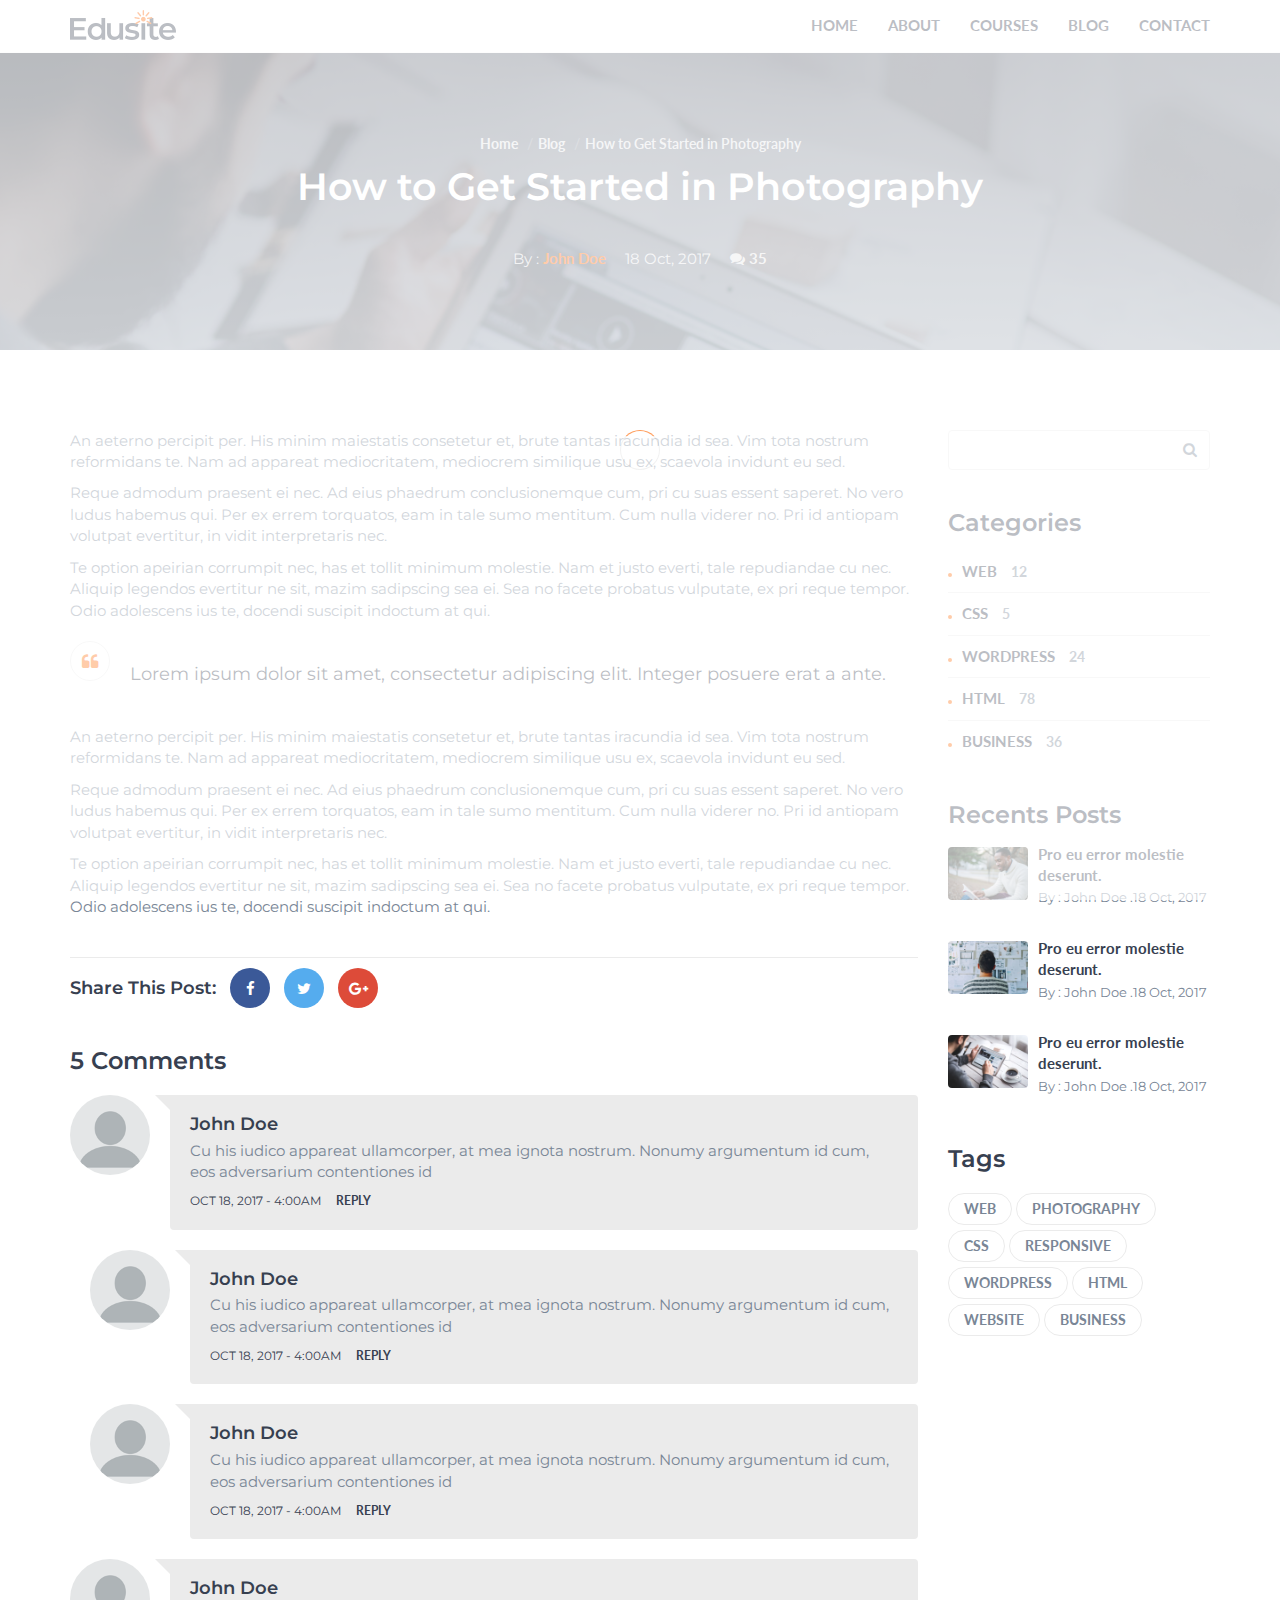
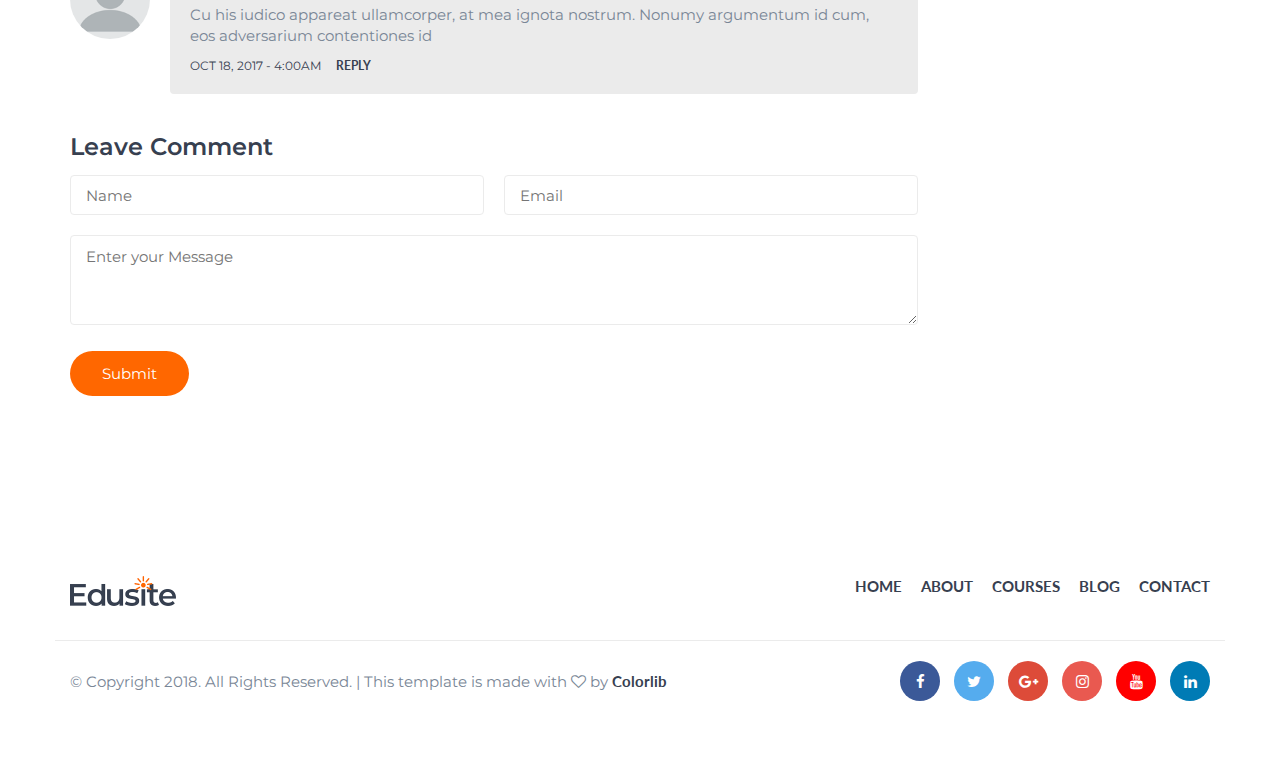
<file: blog-post.html>
<!DOCTYPE html>
<html lang="en">
	<head>
		<meta charset="utf-8">
		<meta http-equiv="X-UA-Compatible" content="IE=edge">
		<meta name="viewport" content="width=device-width, initial-scale=1">
		 <!-- The above 3 meta tags *must* come first in the head; any other head content must come *after* these tags -->

		<title>HTML Education Template</title>

		<!-- Google font -->
		<link href="https://fonts.googleapis.com/css?family=Lato:700%7CMontserrat:400,600" rel="stylesheet">

		<!-- Bootstrap -->
		<link type="text/css" rel="stylesheet" href="css/bootstrap.min.css"/>

		<!-- Font Awesome Icon -->
		<link rel="stylesheet" href="css/font-awesome.min.css">

		<!-- Custom stlylesheet -->
		<link type="text/css" rel="stylesheet" href="css/style.css"/>

		<!-- HTML5 shim and Respond.js for IE8 support of HTML5 elements and media queries -->
		<!-- WARNING: Respond.js doesn't work if you view the page via file:// -->
		<!--[if lt IE 9]>
		  <script src="https://oss.maxcdn.com/html5shiv/3.7.3/html5shiv.min.js"></script>
		  <script src="https://oss.maxcdn.com/respond/1.4.2/respond.min.js"></script>
		<![endif]-->

    </head>
	<body>

		<!-- Header -->
		<header id="header">
			<div class="container">

				<div class="navbar-header">
					<!-- Logo -->
					<div class="navbar-brand">
						<a class="logo" href="index.html">
							<img src="./img/logo.png" alt="logo">
						</a>
					</div>
					<!-- /Logo -->

					<!-- Mobile toggle -->
					<button class="navbar-toggle">
						<span></span>
					</button>
					<!-- /Mobile toggle -->
				</div>

				<!-- Navigation -->
				<nav id="nav">
					<ul class="main-menu nav navbar-nav navbar-right">
						<li><a href="index.html">Home</a></li>
						<li><a href="#">About</a></li>
						<li><a href="#">Courses</a></li>
						<li><a href="blog.html">Blog</a></li>
						<li><a href="contact.html">Contact</a></li>
					</ul>
				</nav>
				<!-- /Navigation -->

			</div>
		</header>
		<!-- /Header -->

		<!-- Hero-area -->
		<div class="hero-area section">

			<!-- Backgound Image -->
			<div class="bg-image bg-parallax overlay" style="background-image:url(./img/blog-post-background.jpg)"></div>
			<!-- /Backgound Image -->

			<div class="container">
				<div class="row">
					<div class="col-md-10 col-md-offset-1 text-center">
						<ul class="hero-area-tree">
							<li><a href="index.html">Home</a></li>
							<li><a href="blog.html">Blog</a></li>
							<li>How to Get Started in Photography</li>
						</ul>
						<h1 class="white-text">How to Get Started in Photography</h1>
						<ul class="blog-post-meta">
							<li class="blog-meta-author">By : <a href="#">John Doe</a></li>
							<li>18 Oct, 2017</li>
							<li class="blog-meta-comments"><a href="#"><i class="fa fa-comments"></i> 35</a></li>
						</ul>
					</div>
				</div>
			</div>

		</div>
		<!-- /Hero-area -->

		<!-- Blog -->
		<div id="blog" class="section">

			<!-- container -->
			<div class="container">

				<!-- row -->
				<div class="row">

					<!-- main blog -->
					<div id="main" class="col-md-9">

						<!-- blog post -->
						<div class="blog-post">
							<p>An aeterno percipit per. His minim maiestatis consetetur et, brute tantas iracundia id sea. Vim tota nostrum reformidans te. Nam ad appareat mediocritatem, mediocrem similique usu ex, scaevola invidunt eu sed.</p>
							<p>Reque admodum praesent ei nec. Ad eius phaedrum conclusionemque cum, pri cu suas essent saperet. No vero ludus habemus qui. Per ex errem torquatos, eam in tale sumo mentitum. Cum nulla viderer no. Pri id antiopam volutpat evertitur, in vidit interpretaris nec.</p>
							<p>Te option apeirian corrumpit nec, has et tollit minimum molestie. Nam et justo everti, tale repudiandae cu nec. Aliquip legendos evertitur ne sit, mazim sadipscing sea ei. Sea no facete probatus vulputate, ex pri reque tempor. Odio adolescens ius te, docendi suscipit indoctum at qui.</p>
							<blockquote>
							  <p>Lorem ipsum dolor sit amet, consectetur adipiscing elit. Integer posuere erat a ante.</p>
							</blockquote>
							<p>An aeterno percipit per. His minim maiestatis consetetur et, brute tantas iracundia id sea. Vim tota nostrum reformidans te. Nam ad appareat mediocritatem, mediocrem similique usu ex, scaevola invidunt eu sed.</p>
							<p>Reque admodum praesent ei nec. Ad eius phaedrum conclusionemque cum, pri cu suas essent saperet. No vero ludus habemus qui. Per ex errem torquatos, eam in tale sumo mentitum. Cum nulla viderer no. Pri id antiopam volutpat evertitur, in vidit interpretaris nec.</p>
							<p>Te option apeirian corrumpit nec, has et tollit minimum molestie. Nam et justo everti, tale repudiandae cu nec. Aliquip legendos evertitur ne sit, mazim sadipscing sea ei. Sea no facete probatus vulputate, ex pri reque tempor. Odio adolescens ius te, docendi suscipit indoctum at qui.</p>
						</div>
						<!-- /blog post -->

						<!-- blog share -->
						<div class="blog-share">
							<h4>Share This Post:</h4>
							<a href="#" class="facebook"><i class="fa fa-facebook"></i></a>
							<a href="#" class="twitter"><i class="fa fa-twitter"></i></a>
							<a href="#" class="google-plus"><i class="fa fa-google-plus"></i></a>
						</div>
						<!-- /blog share -->

						<!-- blog comments -->
						<div class="blog-comments">
							<h3>5 Comments</h3>

							<!-- single comment -->
							<div class="media">
								<div class="media-left">
									<img src="./img/avatar.png" alt="">
								</div>
								<div class="media-body">
									<h4 class="media-heading">John Doe</h4>
									<p>Cu his iudico appareat ullamcorper, at mea ignota nostrum. Nonumy argumentum id cum, eos adversarium contentiones id</p>
									<div class="date-reply"><span>Oct 18, 2017 - 4:00AM</span><a href="#" class="reply">Reply</a></div>
								</div>

								<!-- comment reply -->
								<div class="media">
									<div class="media-left">
										<img src="./img/avatar.png" alt="">
									</div>
									<div class="media-body">
										<h4 class="media-heading">John Doe</h4>
										<p>Cu his iudico appareat ullamcorper, at mea ignota nostrum. Nonumy argumentum id cum, eos adversarium contentiones id</p>
										<div class="date-reply"><span>Oct 18, 2017 - 4:00AM</span><a href="#" class="reply">Reply</a></div>
									</div>
								</div>
								<!-- /comment reply -->

								<!-- comment reply -->
								<div class="media">
									<div class="media-left">
										<img src="./img/avatar.png" alt="">
									</div>
									<div class="media-body">
										<h4 class="media-heading">John Doe</h4>
										<p>Cu his iudico appareat ullamcorper, at mea ignota nostrum. Nonumy argumentum id cum, eos adversarium contentiones id</p>
										<div class="date-reply"><span>Oct 18, 2017 - 4:00AM</span><a href="#" class="reply">Reply</a></div>
									</div>
								</div>
								<!-- /comment reply -->

							</div>
							<!-- /single comment -->

							<!-- single comment -->
							<div class="media">
								<div class="media-left">
									<img src="./img/avatar.png" alt="">
								</div>
								<div class="media-body">
									<h4 class="media-heading">John Doe</h4>
									<p>Cu his iudico appareat ullamcorper, at mea ignota nostrum. Nonumy argumentum id cum, eos adversarium contentiones id</p>
									<div class="date-reply"><span>Oct 18, 2017 - 4:00AM</span><a href="#" class="reply">Reply</a></div>
								</div>
							</div>
							<!-- /single comment -->

							<!-- blog reply form -->
							<div class="blog-reply-form">
								<h3>Leave Comment</h3>
								<form>
									<input class="input name-input" type="text" name="name" placeholder="Name">
									<input class="input email-input" type="email" name="email" placeholder="Email">
									<textarea class="input" name="message" placeholder="Enter your Message"></textarea>
									<button class="main-button icon-button">Submit</button>
								</form>
							</div>
							<!-- /blog reply form -->

						</div>
						<!-- /blog comments -->
					</div>
					<!-- /main blog -->

					<!-- aside blog -->
					<div id="aside" class="col-md-3">

						<!-- search widget -->
						<div class="widget search-widget">
							<form>
								<input class="input" type="text" name="search">
								<button><i class="fa fa-search"></i></button>
							</form>
						</div>
						<!-- /search widget -->

						<!-- category widget -->
						<div class="widget category-widget">
							<h3>Categories</h3>
							<a class="category" href="#">Web <span>12</span></a>
							<a class="category" href="#">Css <span>5</span></a>
							<a class="category" href="#">Wordpress <span>24</span></a>
							<a class="category" href="#">Html <span>78</span></a>
							<a class="category" href="#">Business <span>36</span></a>
						</div>
						<!-- /category widget -->

						<!-- posts widget -->
						<div class="widget posts-widget">
							<h3>Recents Posts</h3>

							<!-- single posts -->
							<div class="single-post">
								<a class="single-post-img" href="blog-post.html">
									<img src="./img/post01.jpg" alt="">
								</a>
								<a href="blog-post.html">Pro eu error molestie deserunt.</a>
								<p><small>By : John Doe .18 Oct, 2017</small></p>
							</div>
							<!-- /single posts -->

							<!-- single posts -->
							<div class="single-post">
								<a class="single-post-img" href="blog-post.html">
									<img src="./img/post02.jpg" alt="">
								</a>
								<a href="blog-post.html">Pro eu error molestie deserunt.</a>
								<p><small>By : John Doe .18 Oct, 2017</small></p>
							</div>
							<!-- /single posts -->

							<!-- single posts -->
							<div class="single-post">
								<a class="single-post-img" href="blog-post.html">
									<img src="./img/post03.jpg" alt="">
								</a>
								<a href="blog-post.html">Pro eu error molestie deserunt.</a>
								<p><small>By : John Doe .18 Oct, 2017</small></p>
							</div>
							<!-- /single posts -->

						</div>
						<!-- /posts widget -->

						<!-- tags widget -->
						<div class="widget tags-widget">
							<h3>Tags</h3>
							<a class="tag" href="#">Web</a>
							<a class="tag" href="#">Photography</a>
							<a class="tag" href="#">Css</a>
							<a class="tag" href="#">Responsive</a>
							<a class="tag" href="#">Wordpress</a>
							<a class="tag" href="#">Html</a>
							<a class="tag" href="#">Website</a>
							<a class="tag" href="#">Business</a>
						</div>
						<!-- /tags widget -->

					</div>
					<!-- /aside blog -->

				</div>
				<!-- row -->

			</div>
			<!-- container -->

		</div>
		<!-- /Blog -->

		<!-- Footer -->
		<footer id="footer" class="section">

			<!-- container -->
			<div class="container">

				<!-- row -->
				<div class="row">

					<!-- footer logo -->
					<div class="col-md-6">
						<div class="footer-logo">
							<a class="logo" href="index.html">
								<img src="./img/logo.png" alt="logo">
							</a>
						</div>
					</div>
					<!-- footer logo -->

					<!-- footer nav -->
					<div class="col-md-6">
						<ul class="footer-nav">
							<li><a href="index.html">Home</a></li>
							<li><a href="#">About</a></li>
							<li><a href="#">Courses</a></li>
							<li><a href="blog.html">Blog</a></li>
							<li><a href="contact.html">Contact</a></li>
						</ul>
					</div>
					<!-- /footer nav -->

				</div>
				<!-- /row -->

				<!-- row -->
				<div id="bottom-footer" class="row">

					<!-- social -->
					<div class="col-md-4 col-md-push-8">
						<ul class="footer-social">
							<li><a href="#" class="facebook"><i class="fa fa-facebook"></i></a></li>
							<li><a href="#" class="twitter"><i class="fa fa-twitter"></i></a></li>
							<li><a href="#" class="google-plus"><i class="fa fa-google-plus"></i></a></li>
							<li><a href="#" class="instagram"><i class="fa fa-instagram"></i></a></li>
							<li><a href="#" class="youtube"><i class="fa fa-youtube"></i></a></li>
							<li><a href="#" class="linkedin"><i class="fa fa-linkedin"></i></a></li>
						</ul>
					</div>
					<!-- /social -->

					<!-- copyright -->
					<div class="col-md-8 col-md-pull-4">
						<div class="footer-copyright">
							<span>&copy; Copyright 2018. All Rights Reserved. | This template is made with <i class="fa fa-heart-o" aria-hidden="true"></i> by <a href="https://colorlib.com">Colorlib</a></span>
						</div>
					</div>
					<!-- /copyright -->

				</div>
				<!-- row -->

			</div>
			<!-- /container -->

		</footer>
		<!-- /Footer -->

		<!-- preloader -->
		<div id='preloader'><div class='preloader'></div></div>
		<!-- /preloader -->


		<!-- jQuery Plugins -->
		<script type="text/javascript" src="js/jquery.min.js"></script>
		<script type="text/javascript" src="js/bootstrap.min.js"></script>
		<script type="text/javascript" src="js/main.js"></script>

	</body>
</html>
</file>
<file: css/style.css>
/*
Template Name: HTML Education Template
Author: yaminncco

Colors:
	Body 		: #798696
	Headers 	: #374050
	Primary 	: #FF6700
	Grey 		: #EBEBEB

Fonts: Lato & Montserrat

Table OF Contents
------------------------------------
1 > General
2 > Logo
3 > Navigation
4 > Hero Area
5 > About & Why Us (Feature)
6 > Courses
7 > Footer
8 > Contact Page
9 > Blog Page
10 > Blog Page Sidebar
11 > Single Post Page
12 > Responsive
13 > Preloader
------------------------------------*/

/*------------------------------------*\
	General
\*------------------------------------*/
/*
* ROADMAP CSS
*/

#roadmap__container {
  position: relative;
}

#roadmap {
  padding: 0;
  position: relative;
  margin: 20px auto 0 auto;
  list-style: none;
}

#roadmap #endpoint {
  width: 15px;
  height: 15px;
  position: absolute;
  bottom: 0;
  left: 50%;
  transform: translateX(-50%);
  border-radius: 50%;
  background: #ff6700ff;
}

#roadmap::before {
  content: "";
  background-color: #ff6700ff;
  height: calc(100% - 20px);
  position: absolute;
  left: 50%;
  top: 20px;
  transform: translate3D(-50%, 0, 0);
  z-index: 0;
  width: 2px;
}

#roadmap .__year {
  display: table;
  text-align: center;
  margin: 0 auto;
  padding: 10px 25px;
  border-radius: 50px;
  width: 50px;
  position: relative;
  z-index: 3;
  background: #fff;
  border: 1px solid #ff6700ff;
  font-size: 1.5em;
  font-weight: 600;
}

#roadmap .__item {
  width: 100%;
  position: relative;
}

#roadmap .__item .text {
  width: 300px;
  padding: 20px;
  text-align: left;
  background: #fff;
  border-radius: 5px;
  display: inline-block;
  box-shadow: 2px 4px 5px rgba(0, 0, 0, 0.4),
    2px 4px 9px 5px rgba(0, 0, 0, 0.09);
}

#roadmap .__item .text b {
  display: inline-block;
  margin-bottom: 10px;
  font-size: 1.3em;
  color: black;
}

#roadmap .__item .text span {
  color: grey;
  font-size: 1.13em;
}

#roadmap .__item .text hr {
  margin: 20px 0;
}

#roadmap .__item .text .__ongoing {
  display: table;
  margin-top: 10px;
  background: rgb(134, 232, 254);
  clear: both;
  padding: 8px;
  color: #ff6700ff;
}

#roadmap .__item.__left {
  text-align: left;
  transform: translateZ(0) translateX(-200%);
  transition: transform 0.6s ease;
}

#roadmap .__item.__right {
  text-align: right;
  transform: translateZ(0) translateX(200%);
  transition: transform 0.6s ease;
}

#roadmap .__item.__left .text {
  border-right: 4px solid #ff6700ff;
}

#roadmap .__item.__right .text {
  border-left: 4px solid #ff6700ff;
}

#roadmap .__item.__left .connector,
#roadmap .__item.__right .connector {
  width: 0;
  transition: width 0.4s ease;
  will-change: width;
}

#roadmap .__item.__left .connector {
  position: absolute;
  background-color: #ff6700ff;
  height: 2px;
  bottom: 50%;
}

#roadmap .__item.__right .connector {
  position: absolute;
  background-color: #ff6700ff;
  height: 2px;
  bottom: 50%;
}

#roadmap .__item.__left .connector::before {
  content: "";
  position: absolute;
  height: 20px;
  width: 20px;
  border: 4px solid #ff6700ff;
  background-color: #fff;
  border-radius: 50%;
  left: -12px;
  transform: translate3d(0, -50%, 0);
}

#roadmap .__item.__left .connector::after {
  content: "";
  position: absolute;
  height: 12px;
  width: 12px;
  border: 2px solid #ff6700ff;
  background-color: #fff;
  border-radius: 50%;
  right: -6px;
  z-index: 3;
  transform: translate3d(0, -50%, 0);
}

#roadmap .__item.__right .connector::before {
  content: "";
  position: absolute;
  height: 20px;
  width: 20px;
  border: 4px solid #ff6700ff;
  background-color: #fff;
  border-radius: 50%;
  right: -12px;
  transform: translate3d(0, -50%, 0);
}

#roadmap .__item.__right .connector::after {
  content: "";
  position: absolute;
  height: 12px;
  width: 12px;
  border: 2px solid #ff6700ff;
  background-color: #fff;
  border-radius: 50%;
  left: -6px;
  z-index: 3;
  transform: translate3d(0, -50%, 0);
}

#roadmap .__goals .__the_goals {
  display: block;
  width: 300px;
  margin: 100px auto 50px auto;
  padding: 20px 0;
  background: #ffda33;
  text-align: center;
  position: relative;
  z-index: 3;

  opacity: 0;
  transition: opacity 0.6s ease;
}
#roadmap .__goals .__the_goals:before {
  content: "";
  position: absolute;
  left: 0;
  bottom: 100%;
  border-bottom: 25px solid #ff6700ff;
  border-left: 150px solid transparent;
  border-right: 150px solid transparent;
}
#roadmap .__goals .__the_goals:after {
  content: "";
  position: absolute;
  z-index: 2;
  left: 0;
  top: 100%;
  border-top: 25px solid #ff6700ff;
  border-left: 150px solid transparent;
  border-right: 150px solid transparent;
  filter: drop-shadow(0px 14px 3px rgba(0, 0, 0, 0.5));
}
#roadmap .__goals .__the_goals b {
  display: block;
  margin-top: 65px;
  font-size: 1.4em;
}
#roadmap .__goals .__the_goals ul {
  padding: 0 50px;
  text-align: left;
  font-size: 1.2em;
}
#roadmap .__goals .__the_goals ul li {
  padding: 0;
  margin: 5px 0;
  list-style-type: disc;
}
#roadmap .__goals .__coin {
  position: absolute;
  width: 150px;
  left: 50%;
  top: -75px;
  transform: translateX(-50%);
  filter: drop-shadow(0px 0px 10px rgba(247, 255, 255, 0.3));

  z-index: 4;

  opacity: 0;
  transition: opacity 0.4s ease;
}

@media (max-width: 850px) {
  #roadmap::before {
    left: 0;
    top: 50px;
    height: calc(100% - 50px);
  }

  #roadmap #endpoint {
    left: 0;
  }

  #roadmap .__year {
    display: table;
    margin: 0;
  }

  #roadmap .__item {
    display: inline-block;
  }

  #roadmap .__item .connector {
    width: 23px;
    left: 3px;
    z-index: 3;
  }

  #roadmap .__item .text {
    width: 75%;
    float: right;
    margin: 30px 0;
  }

  #roadmap .__item.__left .text {
    border-right: none;
    border-left: 4px solid #ff6700ff;
  }

  #roadmap .__item.__right {
    text-align: left;
    transform: translateX(0);
  }

  #roadmap .__item.__left {
    transform: translateX(0);
  }

  #roadmap .__item.__left .connector {
    transform: rotateY(180deg);
  }

  #roadmap .__item.__right .connector::after {
    left: -9px;
  }

  #roadmap .__item.__right .connector::before {
    right: -8px;
  }

  #roadmap .__item.__left .connector::before {
    left: -8px;
  }

  #roadmap .__item.__left .connector::after {
    right: -9px;
  }
  #roadmap .__goals > .__the_goals,
  #roadmap .__goals .__coin {
    opacity: 1;
  }
  #roadmap .__goals .__coin {
    top: 20px;
  }
  #roadmap .__goals .__prettify {
    position: absolute;
    width: 100%;
    background: #ff6700ff;
    height: 100px;
    top: 50%;
  }
}



/* --- typography --- */
body {
    font-family: 'Montserrat', sans-serif;
	font-size: 15px;
    font-weight: 400;
    color: #798696;
	overflow-x:hidden;
}

h1,h2,h3,h4,h5,h6 {
	margin-top: 12px;
	margin-bottom: 15px;
	font-weight: 600;
	color: #374050;
}

h1 {
	font-size:38px;
}

h2 {
	font-size:30px;
}

h3 {
	font-size:24px;
}

h4 {
	font-size:18px;
}

a {
	font-family: 'Lato', sans-serif;
	color: #374050;
	font-weight: 700;
}

a:hover,
a:focus{
    text-decoration: none;
    outline: none;
	color: #374050;
	opacity: 0.9;
}

ul,ol{
    margin: 0;
    padding: 0;
    list-style: none
}

.white-text {
	color: #FFF;
}

blockquote {
	position: relative;
	margin: 20px 0px;
	padding: 20px 20px 20px 60px;
	border-left: none;
	color: #374050;
}

blockquote:before{
	content:"\f10d";
	font-family:fontAwesome;
	position:absolute;
	left:0;
	top:0;
	color: #FF6700;
	width:40px;
	height:40px;
	line-height:40px;
	text-align:center;
	border-radius:50%;
	border:1px solid #EBEBEB;
}


/* --- Section --- */
.section {
	position:relative;
	padding-top:80px;
	padding-bottom:80px;
}

.section-hr {
	margin-top:80px;
	margin-bottom:80px;
	border-color: #EBEBEB;
}

.section-header {
	margin-bottom:40px;
}

/* --- Background Image --- */
.bg-image {
	position:absolute;
	left:0;
	right:0;
	top:0;
	bottom:0;
	background-position:center;
	background-size:cover;
}

.bg-image.bg-parallax {
	background-attachment:fixed;
}

.bg-image.overlay:after {
	content:"";
	position:absolute;
	left:0;
	right:0;
	top:0;
	bottom:0;
	background-image: -webkit-gradient(linear, left top, left bottom, from(#374050), to(#798696));
	background-image: linear-gradient(to bottom, #374050 0%, #798696 100%);
	opacity: 0.7;
}

/* --- Buttons --- */
.main-button {
	position:relative;
	display:inline-block;
	padding:10px 30px;
	background-color: #FF6700;
	border: 2px solid transparent;
	border-radius: 40px;
	color: #FFF;
	-webkit-transition:0.2s all;
	transition:0.2s all;
}

.main-button:hover , .main-button:focus {
	background-color:#fff;
	border: 2px solid #FF6700;
	color:#FF6700;
}

.main-button.icon-button:hover , .main-button.icon-button:focus {
	padding-right: 45px;
}

.main-button.icon-button:after {
	content:"\f178";
	font-family:FontAwesome;
	position:absolute;
	width: 30px;
	right: 15px;
	text-align:center;
	opacity:0;
	-webkit-transition:0.2s all;
	transition:0.2s all;
}

.main-button.icon-button:hover:after , .main-button.icon-button:focus:after {
	opacity:1;
}

/* --  Input  -- */
input[type="text"], input[type="email"], input[type="password"], input[type="number"], input[type="date"], input[type="url"], input[type="tel"], textarea {
    height: 40px;
    width: 100%;
    border: 1px solid #EBEBEB;
	border-radius:4px;
	background: transparent;
    padding-left: 15px;
	padding-right: 15px;
	-webkit-transition:0.2s border-color;
	transition:0.2s border-color;
}

textarea {
    padding: 10px 15px;
}

input[type="text"]:focus, input[type="email"]:focus, input[type="password"]:focus, input[type="number"]:focus, input[type="date"]:focus, input[type="url"]:focus, input[type="tel"]:focus, textarea:focus {
	border-color:#FF6700;
}

/*------------------------------------*\
	Logo
\*------------------------------------*/
.navbar-brand {
    padding: 0;
}

.navbar-brand .logo {
	margin-top: 10px;
	display: inline-block;
}

.navbar-brand .logo > img {
	max-height:30px;
}

@media only screen and (max-width: 767px) {
	.navbar-brand {
		margin-left:15px;
	}
} 

/*------------------------------------*\
	Navigation
\*------------------------------------*/
#header {
	position:relative;
	left:0;
	right:0;
	top:0;
	z-index:99;
	border-bottom:1px solid rgba(235, 235, 235, 0.25);
	background-color:#FFF;
	-webkit-transition:0.2s all;
	transition:0.2s all;
}

#header.transparent-nav {
	position:absolute;
	background-color: transparent;
}

#header.transparent-nav .main-menu li a {
	color:#FFF;
}

.main-menu li a {
	text-transform:uppercase;
	-webkit-transition:0.2s all;
	transition:0.2s all;
}

.main-menu li a:hover , .main-menu li a:focus {
	background-color:transparent;
}

.main-menu li a:after {
	content:"";
	display:block;
	height:2px;
	background-color:#FF6700;
	width:100%;
	-webkit-transform: translateY(5px);
	    -ms-transform: translateY(5px);
	        transform: translateY(5px);
	opacity:0;
	-webkit-transition:0.2s all;
	transition:0.2s all;
}

.main-menu li a:hover:after , .main-menu li a:focus:after {
	-webkit-transform: translateY(0px);
	    -ms-transform: translateY(0px);
	        transform: translateY(0px);
	opacity:1;
}

/* -- Mobile Nav -- */
@media only screen and (max-width: 767px) {
	#nav {
		position: fixed;
		top: 0;
		right: 0;
		width: 0%;
		max-width:250px;
		height: 100vh;
		background: #FFF;
		-webkit-box-shadow: 0px 5px 10px 0px rgba(0, 0, 0, 0.1);
		        box-shadow: 0px 5px 10px 0px rgba(0, 0, 0, 0.1);
		padding-top: 80px;
		padding-bottom: 40px;
		-webkit-transform: translateX(100%);
		    -ms-transform: translateX(100%);
		        transform: translateX(100%);
		-webkit-transition: 0.4s all cubic-bezier(.77,0,.18,1);
		transition: 0.4s all cubic-bezier(.77,0,.18,1);
		z-index:9;
	}

	#header.nav-collapse #nav{
		width:100%;
		-webkit-transform: translateX(0%);
		    -ms-transform: translateX(0%);
		        transform: translateX(0%);
	}
	
	.main-menu {
		margin:0;
	}
	
	.main-menu li a {
		color: #374050 !important;
		display: inline-block;
		margin-left: 40px;
	}
}

/* -- Mobile Toggle Btn -- */
.navbar-toggle {
	position:fixed;
	right:0;
	padding: 0;
	height: 40px;
	width: 40px;
	margin-top: 5px;
	z-index:99;
}

.navbar-toggle > span {
	position: absolute;
	top: 50%;
	left: 50%;
    -webkit-transform: translate(-50% , -50%);
        -ms-transform: translate(-50% , -50%);
            transform: translate(-50% , -50%);
	-webkit-transition: 0.2s background;
	transition: 0.2s background;
}

.navbar-toggle > span:before, .navbar-toggle > span:after {
	content: '';
	position:absolute;
	left:0;
	-webkit-transition: 0.2s -webkit-transform;
	transition: 0.2s -webkit-transform;
	transition: 0.2s transform;
	transition: 0.2s transform, 0.2s -webkit-transform;
}

.navbar-toggle > span , .navbar-toggle > span:before , .navbar-toggle > span:after {
	height: 2px;
	width: 25px;
	background-color:#374050;
}

.navbar-toggle > span:before {
	top: -10px;
}

.navbar-toggle > span:after {
	top: 10px;
}

#header.nav-collapse .navbar-toggle > span {
	background: transparent;
}

#header.nav-collapse .navbar-toggle > span:before {
    -webkit-transform: translateY(10px) rotate(45deg);
        -ms-transform: translateY(10px) rotate(45deg);
            transform: translateY(10px) rotate(45deg);
}

#header.nav-collapse .navbar-toggle > span:after {
    -webkit-transform: translateY(-10px) rotate(-45deg);
        -ms-transform: translateY(-10px) rotate(-45deg);
            transform: translateY(-10px) rotate(-45deg);
}

/*------------------------------------*\
	Hero Area
\*------------------------------------*/
.hero-area {
	position:relative;
	padding-top: 80px;
	padding-bottom: 80px;
}

#home.hero-area {
	height:calc(100vh - 80px);
	padding-top: 0px;
	padding-bottom: 0px;
}

.home-wrapper {
	position:absolute;
	top:50%;
	-webkit-transform:translateY(-50%);
	    -ms-transform:translateY(-50%);
	        transform:translateY(-50%);
	left:0;
	right:0;
}

/* -- Breadcrumb -- */
.hero-area-tree li {
	display:inline-block;
	font-family: 'Lato', sans-serif;
	font-weight:600;
	font-size:14px;
	color:rgba(255, 255, 255, 0.8);
}

.hero-area-tree li > a {
	color:rgba(255, 255, 255, 0.8);
}

.hero-area-tree li + li:before {
	content: "/";
	display: inline-block;
	margin: 0px 5px;
	color: rgba(235, 235, 235, 0.25);
}

/*------------------------------------*\
	About & Why Us (Feature)
\*------------------------------------*/
/* -- Feature -- */
.feature {
	position:relative;
}

.feature + .feature  {
	margin-top:40px;
}

.feature .feature-icon {
	position:absolute;
	left:0;
	top:0;
	width:80px;
	height:80px;
	line-height:80px;
	text-align:center;
	border-radius: 50%;
	font-size:30px;
	border:1px solid #EBEBEB;
	color:#FF6700;
}

.feature-content {
	padding-left:100px;
}

/* -- About Img -- */
.about-img {
	margin-top:40px;
}

.about-img > img {
	width:100%;
}

/* -- About Video -- */
.about-video {
	position: relative;
	display: block;
	border-radius: 4px;
	overflow: hidden;
}

.about-video > img {
	width:100%;
}

.about-video .play-icon {
	position: absolute;
	top: 50%;
	left: 50%;
	-webkit-transform: translate(-50% , -50%);
	    -ms-transform: translate(-50% , -50%);
	        transform: translate(-50% , -50%);
	width: 80px;
	height: 80px;
	line-height: 80px;
	text-align: center;
	background: #fff;
	border-radius: 50%;
	font-size: 24.027px;
	z-index:10;
	-webkit-animation : 2s play-animation infinite;
	        animation : 2s play-animation infinite;
	-webkit-transition:0.2s color;
	transition:0.2s color;
}

.about-video:hover .play-icon {
	color:#FF6700;
}

@-webkit-keyframes play-animation {
	from {
		-webkit-box-shadow : 0px 0px 0px 0px #FFF;
		        box-shadow : 0px 0px 0px 0px #FFF;
	}
	to {
		-webkit-box-shadow : 0px 0px 0px 10px transparent;
		        box-shadow : 0px 0px 0px 10px transparent;
	}
}

@keyframes play-animation {
	from {
		-webkit-box-shadow : 0px 0px 0px 0px #FFF;
		        box-shadow : 0px 0px 0px 0px #FFF;
	}
	to {
		-webkit-box-shadow : 0px 0px 0px 10px transparent;
		        box-shadow : 0px 0px 0px 10px transparent;
	}
}

.about-video:after {
	content:"";
	position:absolute;
	left:0;
	right:0;
	bottom:0;
	top:0;
	background-color:#FF6700;
	opacity:0.7;
}

/*------------------------------------*\
	Courses
\*------------------------------------*/
.course {
	margin-top:20px;
	margin-bottom:20px;
}

.course .course-img {
	position: relative;
	display:block;
	margin-bottom:20px;
	border-radius:4px;
	overflow:hidden;
}

.course .course-img > img {
	width:100%;
}

.course-img:after {
	content:"";
	position:absolute;
	left:0;
	right:0;
	bottom:0;
	top:0;
	background-color:#FF6700;
	opacity:0;
	-webkit-transition:0.2s opacity;
	transition:0.2s opacity;
}

.course .course-img:hover:after {
	opacity:0.7;
}

.course .course-img .course-link-icon {
	position:absolute;
	left:50%;
	top:50%;
	-webkit-transform: translate(-50% , calc(-50% - 15px));
	    -ms-transform: translate(-50% , calc(-50% - 15px));
	        transform: translate(-50% , calc(-50% - 15px));
	width:40px;
	height:40px;
	line-height:40px;
	text-align:center;
	border:2px solid #fff;
	color:#fff;
	border-radius:50%;
	opacity:0;
	z-index:10;
	-webkit-transition:0.2s all;
	transition:0.2s all;
}

.course .course-img:hover .course-link-icon {
	-webkit-transform: translate(-50% , -50%);
	    -ms-transform: translate(-50% , -50%);
	        transform: translate(-50% , -50%);
	opacity:1;
}

.course .course-title {
	display:block;
	height:42px;
}

.course .course-details {
	margin-top: 20px;
	padding-top: 10px;
	border-top: 1px solid #EBEBEB;
}

.course .course-details .course-price {
	float: right;
}

.course .course-details .course-price.course-free {
	color: green;
}

.course .course-details .course-price.course-premium {
	color: #FF6700;
}

#courses .center-btn {
	text-align:center;
	margin-top:40px;
}

/*------------------------------------*\
	Footer
\*------------------------------------*/

#bottom-footer {
	margin-top: 20px;
	padding-top: 20px;
	border-top: 1px solid #EBEBEB;
}

/* -- Footer Logo -- */
.footer-logo  .logo {
	margin-top: 20px;
	display: inline-block;
}

.footer-logo  .logo > img {
	max-height:30px;
}

/* -- Footer Nav -- */
.footer-nav {
	text-align: right;
	padding: 20px 0px;
}

.footer-nav li {
	display:inline-block;
	margin-left:15px
}

.footer-nav li a {
	display:block;
	text-transform:uppercase;
	-webkit-transition:0.2s color;
	transition:0.2s color;
}

.footer-nav li a:hover , .footer-nav li a:focus {
	color:#FF6700;
}

.footer-nav li a:after {
	content:"";
	display:block;
	height:2px;
	background-color:#FF6700;
	width:100%;
	-webkit-transform: translateY(5px);
	    -ms-transform: translateY(5px);
	        transform: translateY(5px);
	opacity:0;
	-webkit-transition:0.2s all;
	transition:0.2s all;
}

.footer-nav li a:hover:after , .footer-nav li a:focus:after {
	-webkit-transform: translateY(0px);
	    -ms-transform: translateY(0px);
	        transform: translateY(0px);
	opacity:1;
}

/* -- Footer copyright -- */
.footer-copyright {
	line-height:40px;
}

/* -- Footer Social -- */
.footer-social {
	text-align:right;
}

.footer-social li {
	display:inline-block;
	margin-left:10px;
}

.footer-social li a {
	display:block;
	width:40px;
	height:40px;
	line-height:40px;
	text-align:center;
	border-radius:50%;
	color:#FFF;
	background-color:#EBEBEB;
	-webkit-transition:0.2s opacity;
	transition:0.2s opacity;
}

.footer-social li a.facebook {
	background-color:#3b5998;
}

.footer-social li a.twitter {
	background-color:#55acee;
}

.footer-social li a.google-plus {
	background-color:#dd4b39;
}

.footer-social li a.instagram {
	background-color:#e95950;
}

.footer-social li a.youtube {
	background-color:#ff0000;
}

.footer-social li a.linkedin {
	background-color:#007bb5;
}

/*------------------------------------*\
	Contact Page
\*------------------------------------*/
/* -- Contact Form -- */
.contact-form:after {
	content:"";
	display:block;
	clear:both;
}

.contact-form .input {
	margin-bottom:20px;
}

.contact-form textarea.input {
	height:200px;
}

/* -- Contact Information -- */
.contact-details li  {
	margin-bottom:20px;
}

.contact-details li i {
	color: #FF6700;
	margin-right: 15px;
	border: 1px solid #EBEBEB;
	border-radius: 50%;
	width: 40px;
	height: 40px;
	line-height: 40px;
	text-align: center;
}

/* -- Contact Map -- */
#contact-map {
	height:260px;
	border-radius:4px;
}

/*------------------------------------*\
	Blog Page
\*------------------------------------*/
/* -- Single Blog -- */
.single-blog {
	margin-bottom:40px;
}

.single-blog .blog-img > a {
	position:relative;
	display:block;
	border-radius:4px;
	overflow:hidden;
}

.single-blog .blog-img img {
	width:100%;
}

.single-blog .blog-img > a:after {
	content:"";
	position:absolute;
	left:0;
	top:0;
	bottom:0;
	right:0;
	background-color:#FF6700;
	opacity:0;
	-webkit-transition:0.2s opacity;
	transition:0.2s opacity;
}

.single-blog .blog-img > a:hover:after {
	opacity:0.7;
}

.single-blog .blog-meta {
	margin-top: 20px;
	padding-top: 10px;
	border-top: 1px solid #EBEBEB;
}

.single-blog .blog-meta .blog-meta-author > a {
	color: #FF6700;
}

.single-blog .blog-meta .blog-meta-comments {
	margin-left:10px;
}

.single-blog .blog-meta .blog-meta-comments > a {
	color: #798696;
}

/* -- Pagination -- */
.post-pagination {
	margin-top:40px;
	text-align:center;
}

.post-pagination .pages {
	display:inline-block;
}

.post-pagination .pages li {
	display:inline-block;
}

.post-pagination .pages li + li {
	margin-left:10px;
}

.post-pagination .pages li {
	width: 40px;
	height: 40px;
	line-height: 40px;
	text-align: center;
	border-radius: 50%;
	background-color: #EBEBEB;
	-webkit-transition: 0.2s all;
	transition: 0.2s all;
}

.post-pagination .pages li a {
	display:block;
	-webkit-transition: 0.2s color;
	transition: 0.2s color;
}

.post-pagination .pages li:hover  , .post-pagination .pages li.active {
	background-color: #FF6700;
	color:#FFF;
}

.post-pagination .pages li:hover a {
	color:#FFF;
} 

.pagination-back , .pagination-next {
	display: block;
	text-align: center;
	border-radius: 40px;
	background-color: #EBEBEB;
	-webkit-transition: 0.2s all;
	transition: 0.2s all;
	height:40px;
	padding:0px 30px;
	line-height:40px;
}

.pagination-next:hover  , .pagination-back:hover  {
	color:#FFF;
	background-color:#FF6700;
}

.pagination-next:after {
	content:"\f178";
	font-family:FontAwesome;
	margin-left:15px;
}

.pagination-back:before {
	content:"\f177";
	font-family:FontAwesome;
	margin-right:15px;
}

/*------------------------------------*\
	Blog Page Sidebar
\*------------------------------------*/
.widget + .widget {
	margin-top:40px;
}

/*-- Search --*/
.widget.search-widget {
	position:relative
}

.widget.search-widget .input {
	padding-right:60px;
}

.widget.search-widget button {
	position:absolute;
	right:0;
	top:0;
	height:40px;
	width:40px;
	background-color:transparent;
	border:none;
}

.widget.search-widget .input:focus + button {
	color:#FF6700;
}

/*-- Category --*/
.category-widget .category {
	display:block;
	text-transform:uppercase;
	padding-top: 10px;
	padding-bottom: 10px;
}

.category-widget .category + .category {
	border-top: 1px solid #EBEBEB;
}

.category-widget .category:before {
	content: "";
	display: inline-block;
	width: 4px;
	height: 4px;
	border-radius: 50%;
	background-color: #FF6700;
	margin-right:10px;
}

.category-widget .category span {
	font-size:14px;
	margin-left:10px;
	color:#798696;
}

/*-- Sidebar Posts --*/
.single-post:after {
	content:"";
	display:block;
	clear:both;
}

.single-post + .single-post {
	margin-top:20px;
}

.single-post .single-post-img {
	position:relative;
	width: 80px;
	display: block;
	float: left;
	margin-right: 10px;
	margin-top: 3px;
	border-radius: 4px;
	overflow: hidden;
}

.single-post .single-post-img img {
	width:100%;
}

.single-post-img:after {
	content:"";
	position:absolute;
	left:0;
	top:0;
	bottom:0;
	right:0;
	background-color:#FF6700;
	opacity:0;
	-webkit-transition:0.2s opacity;
	transition:0.2s opacity;
}

.single-post-img:hover:after {
	opacity:0.7;
}

/*-- Tags --*/
.tags-widget .tag {
	display: inline-block;
	font-size: 14px;
	text-transform: uppercase;
	margin-right: 0px;
	margin-top: 5px;
	padding: 5px 15px;
	border-radius: 40px;
	border: 1px solid #EBEBEB;
	color: #798696;
	-webkit-transition: 0.2s all;
	transition: 0.2s all;
}

.tags-widget .tag:hover {
	background-color:#FF6700;
	border-color:#FF6700;
	color:#FFF;
}

/*------------------------------------*\
	Single Post Page
\*------------------------------------*/
/* --- Blog Post Meta --- */
.blog-post-meta {
	margin-top:40px;
}

.blog-post-meta li {
	display:inline-block;
}

.blog-post-meta li + li {
	margin-left:15px;
}

.blog-post-meta li , .blog-post-meta li > a {
	color: rgba(255, 255, 255, 0.8);
}

.blog-post-meta .blog-meta-author > a {
	color: #FF6700;
}

/* --- Blog Share --- */
.blog-share {
	border-top: 1px solid #EBEBEB;
	padding-top: 10px;
	margin-top: 40px;
}

.blog-share > h4 {
	display:inline-block;
	margin:0;
}

.blog-share a  {
	display:inline-block;
	margin-left:10px;
	width:40px;
	height:40px;
	line-height:40px;
	text-align:center;
	color:#FFF;
	background-color:#EBEBEB;
	border-radius:50%;
	-webkit-transition:0.2s opacity;
	transition:0.2s opacity;
}

.blog-share a.facebook {
	background-color:#3b5998;
}

.blog-share a.twitter {
	background-color:#55acee;
}

.blog-share a.google-plus {
	background-color:#dd4b39;
}

/* --- Blog Comments --- */
.blog-comments {
	margin-top:40px;
}

.blog-comments .media {
	margin-top:20px;
	margin-bottom:20px;
}

.blog-comments .media .media {
	margin-left:20px;
}

.blog-comments .media .media:nth-last-child(1) {
	margin-bottom:0px;
}

.blog-comments .media .media-body {
	padding:20px;
	background-color:#EBEBEB;
	border-radius:0px 4px 4px;
}

.blog-comments .media .media-left:before {
	content:"";
	position:absolute;
	right:0;
	top:0;
	border-style: solid;
	border-width: 0px 15px 15px;
	border-color: transparent #EBEBEB transparent transparent;
}

.blog-comments .media-left {
	position:relative;
	padding-right:20px;
}

.blog-comments .media-left img {
	width:80px;
	height:80px;
	background-color:#EBEBEB;
	border-radius:50%;
}

.blog-comments .media .date-reply {
	font-size:12px;
	text-transform:uppercase;
	color:#374050;
}
.blog-comments .media .date-reply .reply {
	margin-left:15px;
}

/* --- Blog Reply Form --- */
.blog-reply-form {
	margin-top:40px;
}

.blog-reply-form .input {
	margin-bottom:20px;
}

.blog-reply-form .input.name-input , .blog-reply-form .input.email-input {
	width: calc(50% - 10px);
	float:left;
}

.blog-reply-form .input.email-input {
	margin-left: 20px;
}

.blog-reply-form textarea {
	height:90px;
}

/*------------------------------------*\
	Responsive
\*------------------------------------*/
@media only screen and (max-width: 991px) {
	.section-header h2 {
		font-size:24px;
	}

	/*-- Why us --*/
	#why-us .feature {
		margin-top:40px;
	}
	
	.about-video {
		margin-top:40px;
	}
	
	/*-- Call to action --*/
	#cta {
		text-align:center;
	}
	
	/*-- Footer --*/
	.footer-logo {
		text-align:center;
	}
	
	.footer-nav {
		text-align:center;
	}
	.footer-nav li {
		margin-top: 10px;
	}
	
	.footer-social {
		text-align:center;
	}
	.footer-social li {
		margin-top: 10px;
	}
	
	.footer-copyright {
		text-align:center;
		line-height:inherit;
		margin-top:20px;
	}
	
	/*-- Contact page --*/
	.contact-form  {
		margin-bottom:40px;
	}

	.contact-form button {
		float:none !important;
	}
	
	/*-- Blog page --*/
	#main {
		margin-bottom:80px;
	}
}

@media only screen and (max-width: 767px) {
	/*-- Hero area --*/
	.hero-area h1 {
		font-size:30px;
	}

	/* -- Breadcrumb -- */
	.hero-area-tree li {
		font-size:12px;
	}

	/*-- Pagination --*/
	.post-pagination .pages {
		display:none;
	}
}

@media only screen and (max-width: 480px) {
	/*-- Courses --*/
	#courses-wrapper [class*='col-xs'] {
		width:100%;
	}
	
	/*-- Blog Comments --*/
	.blog-comments .media .media {
		margin-left:0px;
	}
	
	/*-- Blog Reply Form --*/
	.blog-reply-form .input.name-input , .blog-reply-form .input.email-input {
		width: 100%;
		float:none;
	}
	
	.blog-reply-form .input.email-input {
		margin-left: 0px;
	}
}

/*------------------------------------*\
	Preloader
\*------------------------------------*/ 
#preloader {
	position:fixed;
	left:0;
	right:0;
	top:0;
	bottom:0;
	background-color:#FFF;
	z-index:9999;
}

#preloader .preloader {
	position:absolute;
	left:50%;
	top:50%;
	-webkit-transform: translate(-50% , -50%);
	    -ms-transform: translate(-50% , -50%);
	        transform: translate(-50% , -50%);
}

#preloader .preloader:after {
	content:"";
	display:block;
	width:40px;
	height:40px;
	border: 1px solid #EBEBEB;
    border-top: 1px solid #FF6700;
    border-radius: 50%;
	-webkit-animation: 1s preloader linear infinite;
	        animation: 1s preloader linear infinite;
}

@-webkit-keyframes preloader {
	from { -webkit-transform: rotate(0deg); transform: rotate(0deg);}
	to { -webkit-transform: rotate(360deg); transform: rotate(360deg);}
}

@keyframes preloader {
	from { -webkit-transform: rotate(0deg); transform: rotate(0deg);}
	to { -webkit-transform: rotate(360deg); transform: rotate(360deg);}
}
</file>
